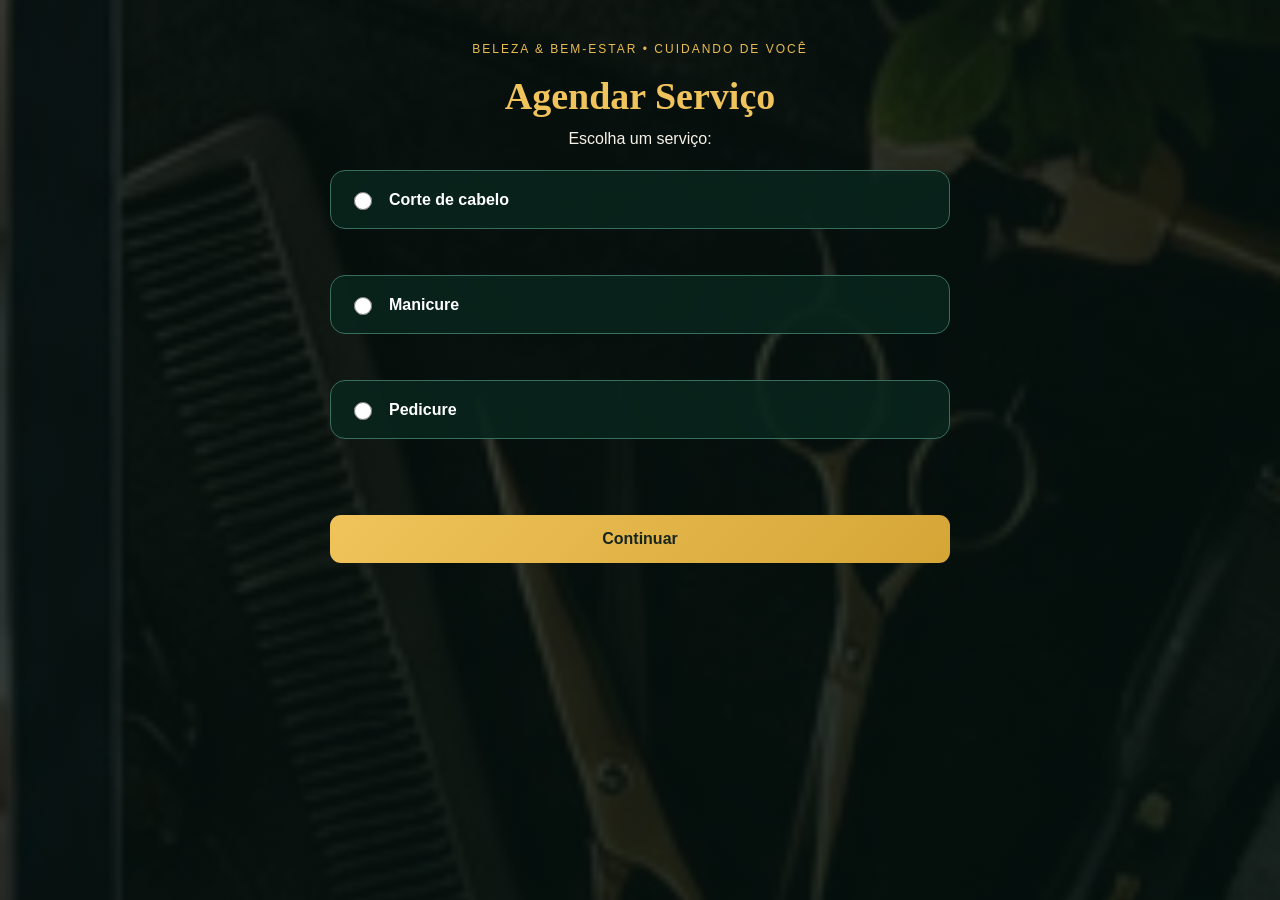
<file: agendamento_salao/index.html>
<!DOCTYPE html>
<html lang="pt-br">
<head>
    <meta charset="UTF-8">
    <meta name="viewport" content="width=device-width, initial-scale=1.0">
    <title>Agendar Serviço</title>
    <link rel="stylesheet" href="style2.css">
</head>
<body>

    <h1>Agendar Serviço</h1>

    <p>Escolha um serviço:</p>

    <label>
        <input type="radio" name="servico" value="Corte de cabelo">
        Corte de cabelo
    </label>

    <br>

    <label>
        <input type="radio" name="servico" value="Manicure">
        Manicure
    </label>

    <br>

    <label>
        <input type="radio" name="servico" value="Pedicure">
        Pedicure
    </label>

    <br><br>

    <button onclick="continuar()">Continuar</button>

    <script>
        function continuar() {

            const servicoSelecionado =
                document.querySelector('input[name="servico"]:checked');

            if (!servicoSelecionado) {
                alert("Escolha um serviço antes de continuar!");
                return;
            }

            // Salva o serviço escolhido
            localStorage.setItem(
                "servico",
                servicoSelecionado.value
            );

            alert("Serviço salvo com sucesso!");

            // Próxima página
            window.location.href = "horario.html";
        }
    </script>

</body>
</html>
</file>
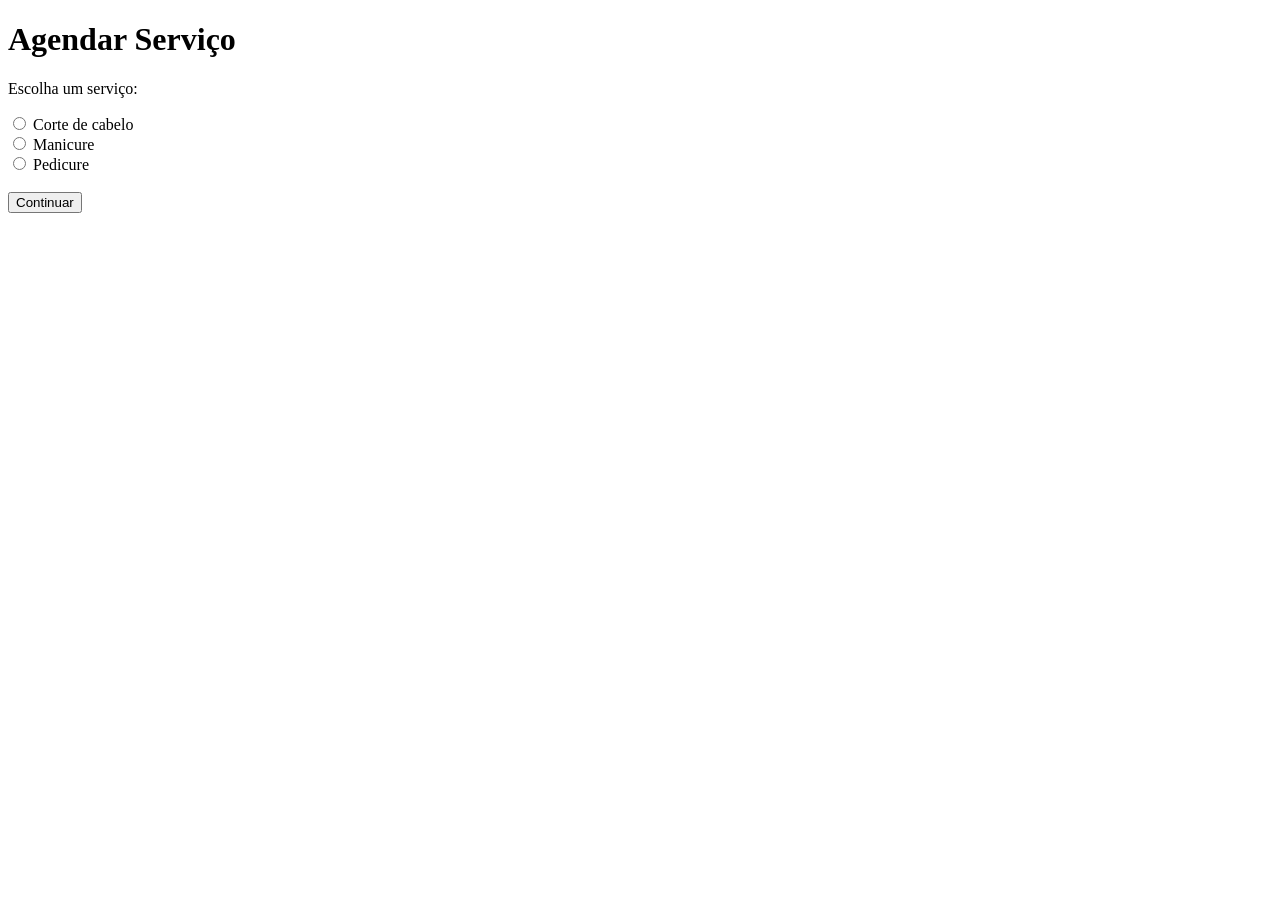
<file: Nova pasta (2)/index.html>
<!DOCTYPE html>
<html lang="pt-br">
<head>
    <meta charset="UTF-8">
    <meta name="viewport" content="width=device-width, initial-scale=1.0">
    <title>Agendar Serviço</title>
</head>
<body>

    <h1>Agendar Serviço</h1>

    <p>Escolha um serviço:</p>

    <label>
        <input type="radio" name="servico" value="Corte de cabelo">
        Corte de cabelo
    </label>

    <br>

    <label>
        <input type="radio" name="servico" value="Manicure">
        Manicure
    </label>

    <br>

    <label>
        <input type="radio" name="servico" value="Pedicure">
        Pedicure
    </label>

    <br><br>

    <button onclick="continuar()">Continuar</button>

    <script>
        function continuar() {

            const servicoSelecionado =
                document.querySelector('input[name="servico"]:checked');

            if (!servicoSelecionado) {
                alert("Escolha um serviço antes de continuar!");
                return;
            }

            // Salva o serviço escolhido
            localStorage.setItem(
                "servico",
                servicoSelecionado.value
            );

            alert("Serviço salvo com sucesso!");

            // Próxima página
            window.location.href = "horario.html";
        }
    </script>

</body>
</html>
</file>
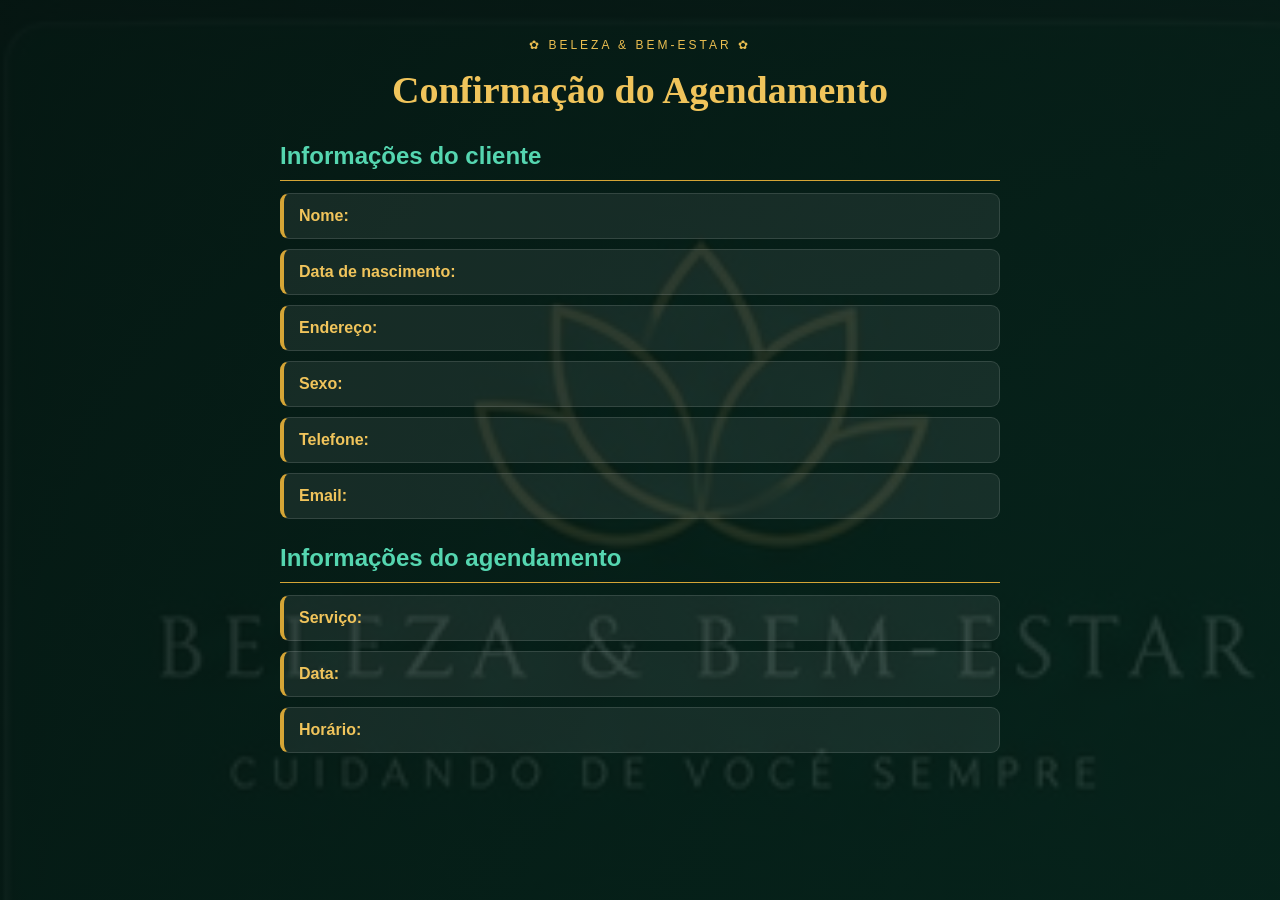
<file: agendamento_salao/confirmacao.html>
<!DOCTYPE html>
<html lang="pt-br">
<head>
    <meta charset="UTF-8">
    <meta name="viewport" content="width=device-width, initial-scale=1.0">
    <title>Confirmação</title>
    <link rel="stylesheet" href="style4.css">
</head>
<body>

    <h1>Confirmação do Agendamento</h1>

    <h2>Informações do cliente</h2>

    <p><strong>Nome:</strong> <span id="nome"></span></p>

    <p><strong>Data de nascimento:</strong> <span id="nascimento"></span></p>

    <p><strong>Endereço:</strong> <span id="endereco"></span></p>

    <p><strong>Sexo:</strong> <span id="sexo"></span></p>

    <p><strong>Telefone:</strong> <span id="telefone"></span></p>

    <p><strong>Email:</strong> <span id="email"></span></p>


    <h2>Informações do agendamento</h2>

    <p><strong>Serviço:</strong> <span id="servico"></span></p>

    <p><strong>Data:</strong> <span id="data"></span></p>

    <p><strong>Horário:</strong> <span id="horario"></span></p>


    <script>
        // Dados do cliente
        document.getElementById("nome").textContent =
            localStorage.getItem("nome");

        document.getElementById("nascimento").textContent =
            localStorage.getItem("nascimento");

        document.getElementById("endereco").textContent =
            localStorage.getItem("endereco");

        document.getElementById("sexo").textContent =
            localStorage.getItem("sexo");

        document.getElementById("telefone").textContent =
            localStorage.getItem("telefone");

        document.getElementById("email").textContent =
            localStorage.getItem("email");


        // Dados do agendamento
        document.getElementById("servico").textContent =
            localStorage.getItem("servico");

        document.getElementById("data").textContent =
            localStorage.getItem("data");

        document.getElementById("horario").textContent =
            localStorage.getItem("horario");
    </script>

</body>
</html>
</file>
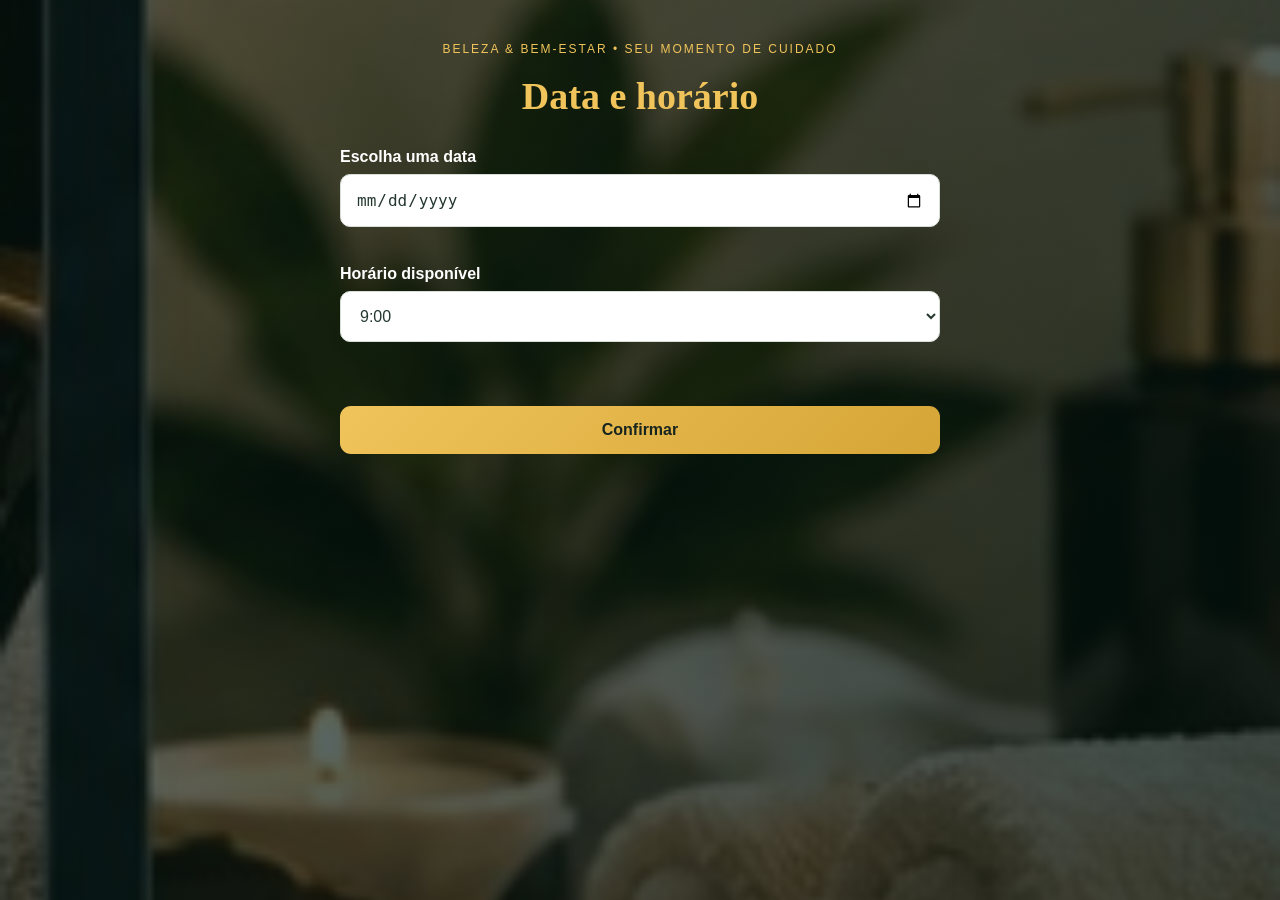
<file: agendamento_salao/horario.html>
<!DOCTYPE html>
<html lang="pt-br">
<head>
    <meta charset="UTF-8">
    <meta name="viewport" content="width=device-width, initial-scale=1.0">
    <title>Data e horário</title>
    <link rel="stylesheet" href="style3.css">
</head>
<body>

    <h1>Data e horário</h1>

    <p>Escolha uma data</p>
    <input type="date" id="data"><br>

    <p></p>

    <label for="horario">Horário disponível</label>

    <select name="hora" id="horario">
        <option value="09:00">9:00</option>
        <option value="10:30">10:30</option>
        <option value="14:00">14:00</option>
    </select>

    <br><br>

    <button onclick="confirmar()">Confirmar</button>

    <script>
        function confirmar() {

            const data = document.getElementById("data").value;
            const horario = document.getElementById("horario").value;

            // Verifica se uma data foi escolhida
            if (data === "") {
                alert("Escolha uma data!");
                return;
            }

            // Salva os dados
            localStorage.setItem("data", data);
            localStorage.setItem("horario", horario);

            alert("Data e horário confirmados!");

            // Vai para a página de confirmação
            window.location.href = "confirmacao.html";
        }
    </script>

</body>
</html>
</file>
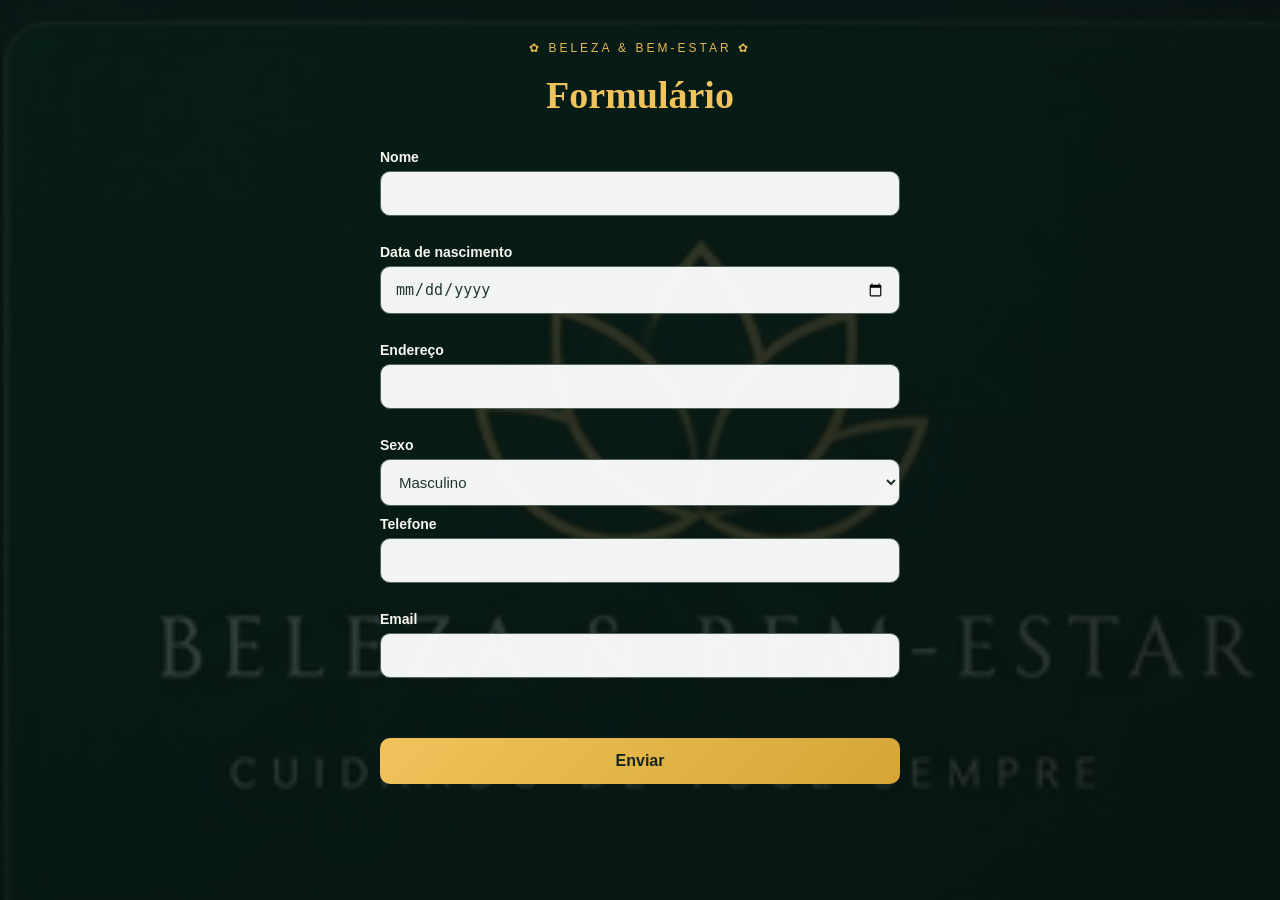
<file: agendamento_salao/login.html>
<!DOCTYPE html>
<html lang="pt-br">
<head>
    <meta charset="UTF-8">
    <meta name="viewport" content="width=device-width, initial-scale=1.0">
    <title>Cadastro</title>
     <link rel="stylesheet" href="style1.css">
</head>
<body>

    <h1>Formulário</h1>

    <p>Nome</p>
    <input type="text" id="nome"><br>

    <p>Data de nascimento</p>
    <input type="date" id="nascimento"><br>

    <p>Endereço</p>
    <input type="text" id="endereco"><br>

    <p>Sexo</p>
    <select id="sexo">
        <option value="Masculino">Masculino</option>
        <option value="Feminino">Feminino</option>
    </select>

    <p>Telefone</p>
    <input type="tel" id="telefone"><br>

    <p>Email</p>
    <input type="email" id="email"><br><br>

    <button onclick="salvarDados()">Enviar</button>

    <script>
        function salvarDados() {

            localStorage.setItem("nome",
                document.getElementById("nome").value);

            localStorage.setItem("nascimento",
                document.getElementById("nascimento").value);

            localStorage.setItem("endereco",
                document.getElementById("endereco").value);

            localStorage.setItem("sexo",
                document.getElementById("sexo").value);

            localStorage.setItem("telefone",
                document.getElementById("telefone").value);

            localStorage.setItem("email",
                document.getElementById("email").value);

            // Vai para a página de agendamento
            window.location.href = "index.html";
        }
    </script>

</body>
</html>
</file>
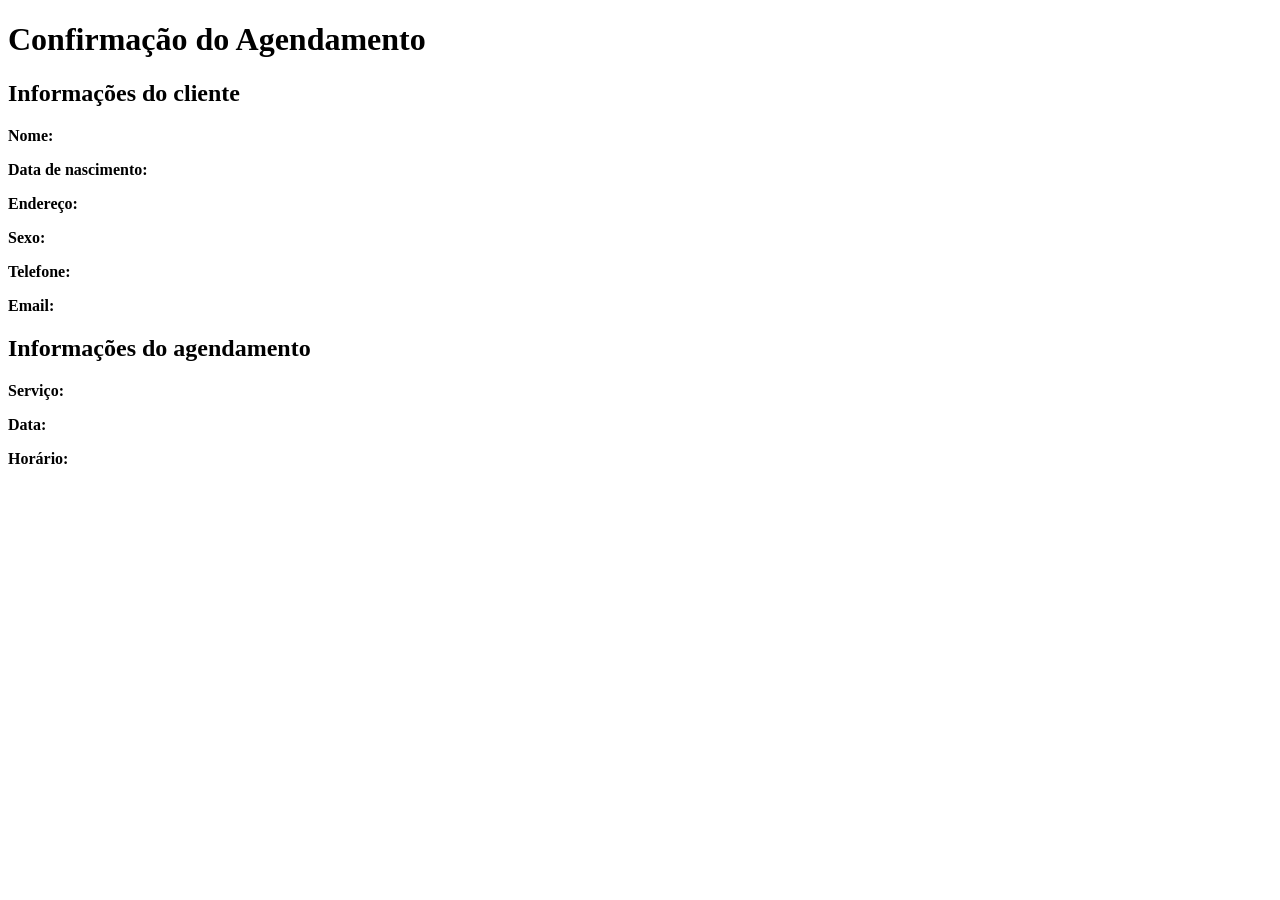
<file: Nova pasta (2)/confirmacao.html>
<!DOCTYPE html>
<html lang="pt-br">
<head>
    <meta charset="UTF-8">
    <meta name="viewport" content="width=device-width, initial-scale=1.0">
    <title>Confirmação</title>
</head>
<body>

    <h1>Confirmação do Agendamento</h1>

    <h2>Informações do cliente</h2>

    <p><strong>Nome:</strong> <span id="nome"></span></p>

    <p><strong>Data de nascimento:</strong> <span id="nascimento"></span></p>

    <p><strong>Endereço:</strong> <span id="endereco"></span></p>

    <p><strong>Sexo:</strong> <span id="sexo"></span></p>

    <p><strong>Telefone:</strong> <span id="telefone"></span></p>

    <p><strong>Email:</strong> <span id="email"></span></p>


    <h2>Informações do agendamento</h2>

    <p><strong>Serviço:</strong> <span id="servico"></span></p>

    <p><strong>Data:</strong> <span id="data"></span></p>

    <p><strong>Horário:</strong> <span id="horario"></span></p>


    <script>
        // Dados do cliente
        document.getElementById("nome").textContent =
            localStorage.getItem("nome");

        document.getElementById("nascimento").textContent =
            localStorage.getItem("nascimento");

        document.getElementById("endereco").textContent =
            localStorage.getItem("endereco");

        document.getElementById("sexo").textContent =
            localStorage.getItem("sexo");

        document.getElementById("telefone").textContent =
            localStorage.getItem("telefone");

        document.getElementById("email").textContent =
            localStorage.getItem("email");


        // Dados do agendamento
        document.getElementById("servico").textContent =
            localStorage.getItem("servico");

        document.getElementById("data").textContent =
            localStorage.getItem("data");

        document.getElementById("horario").textContent =
            localStorage.getItem("horario");
    </script>

</body>
</html>
</file>
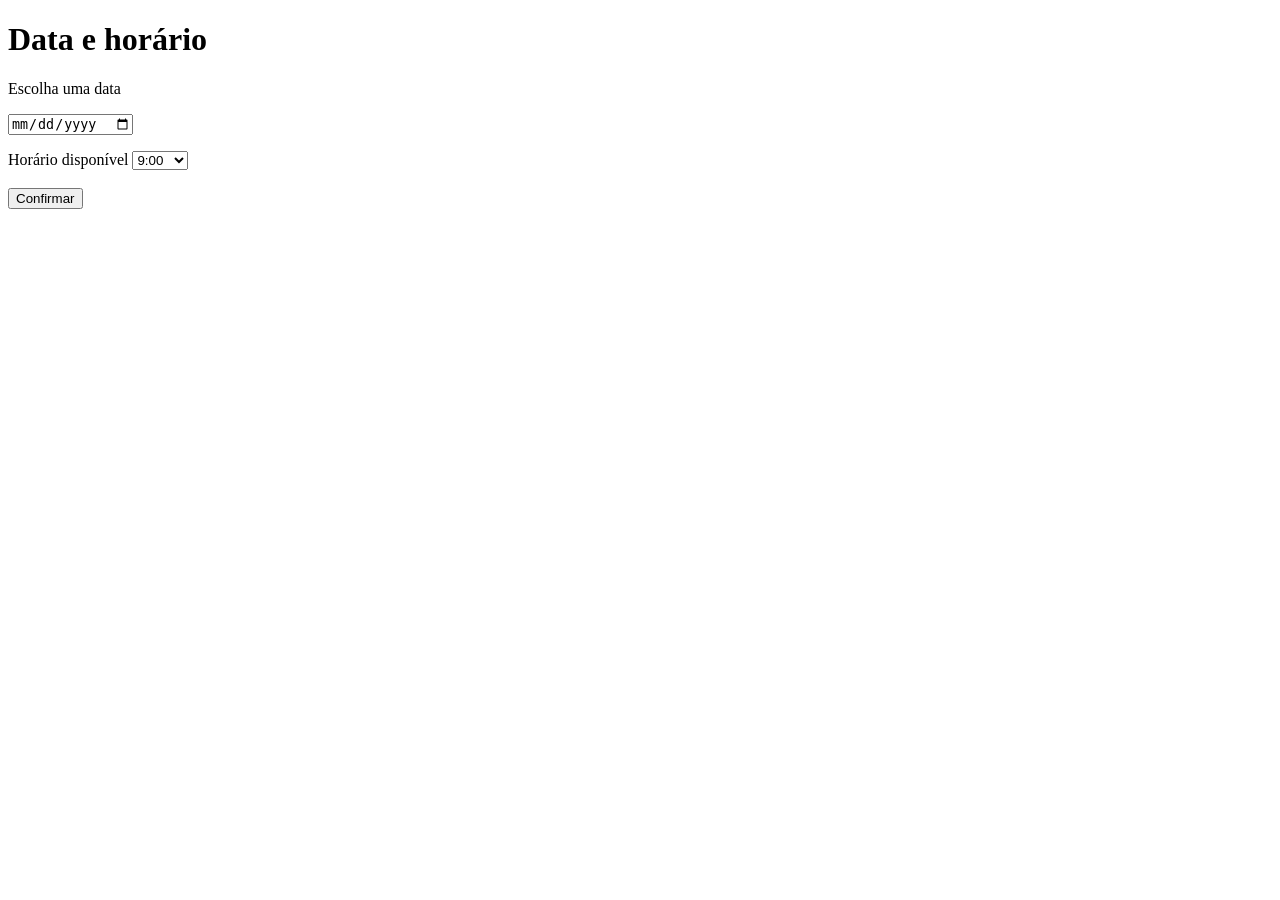
<file: Nova pasta (2)/horario.html>
<!DOCTYPE html>
<html lang="pt-br">
<head>
    <meta charset="UTF-8">
    <meta name="viewport" content="width=device-width, initial-scale=1.0">
    <title>Data e horário</title>
</head>
<body>

    <h1>Data e horário</h1>

    <p>Escolha uma data</p>
    <input type="date" id="data"><br>

    <p></p>

    <label for="horario">Horário disponível</label>

    <select name="hora" id="horario">
        <option value="09:00">9:00</option>
        <option value="10:30">10:30</option>
        <option value="14:00">14:00</option>
    </select>

    <br><br>

    <button onclick="confirmar()">Confirmar</button>

    <script>
        function confirmar() {

            const data = document.getElementById("data").value;
            const horario = document.getElementById("horario").value;

            // Verifica se uma data foi escolhida
            if (data === "") {
                alert("Escolha uma data!");
                return;
            }

            // Salva os dados
            localStorage.setItem("data", data);
            localStorage.setItem("horario", horario);

            alert("Data e horário confirmados!");

            // Vai para a página de confirmação
            window.location.href = "confirmacao.html";
        }
    </script>

</body>
</html>
</file>
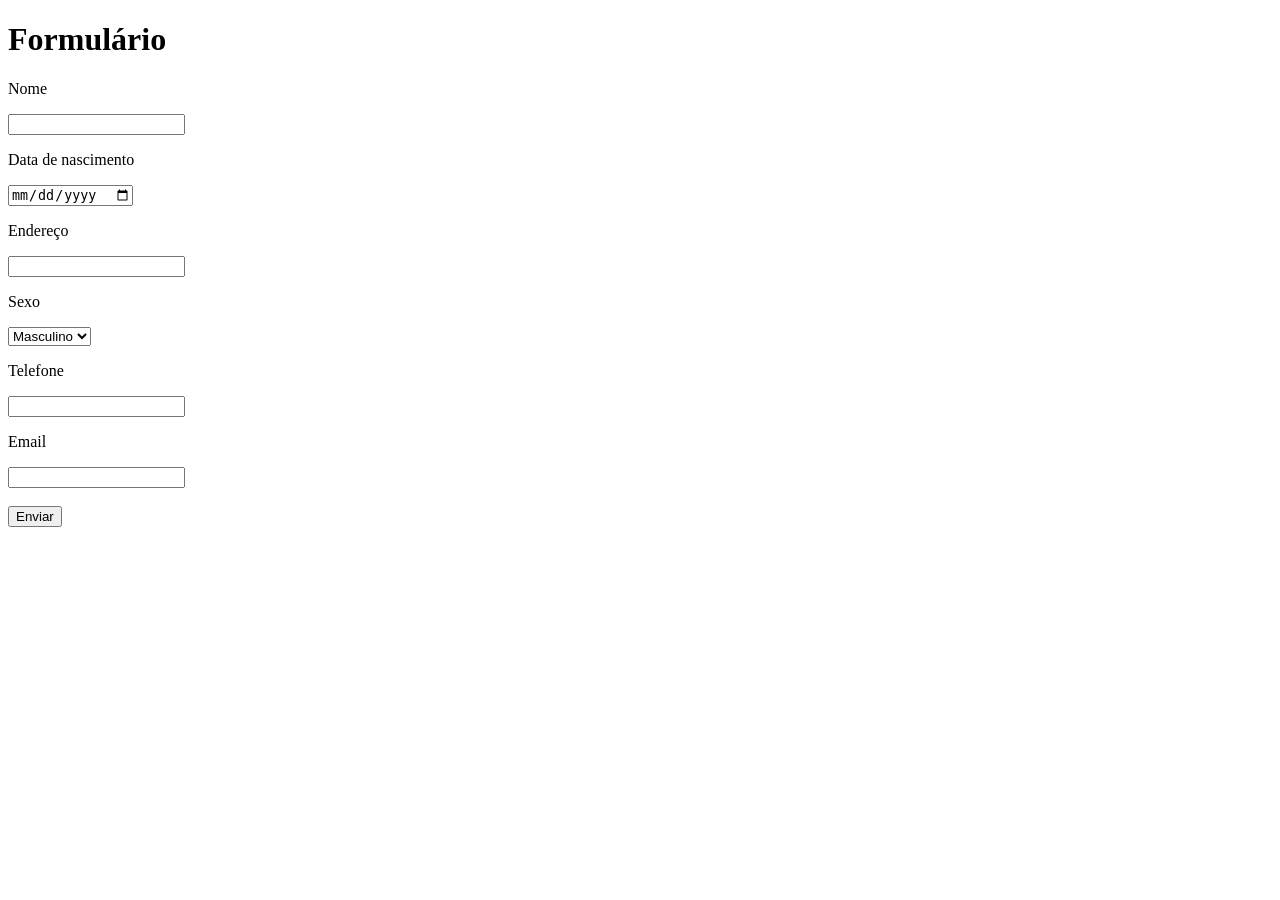
<file: Nova pasta (2)/login.html>
<!DOCTYPE html>
<html lang="pt-br">
<head>
    <meta charset="UTF-8">
    <meta name="viewport" content="width=device-width, initial-scale=1.0">
    <title>Cadastro</title>
</head>
<body>

    <h1>Formulário</h1>

    <p>Nome</p>
    <input type="text" id="nome"><br>

    <p>Data de nascimento</p>
    <input type="date" id="nascimento"><br>

    <p>Endereço</p>
    <input type="text" id="endereco"><br>

    <p>Sexo</p>
    <select id="sexo">
        <option value="Masculino">Masculino</option>
        <option value="Feminino">Feminino</option>
    </select>

    <p>Telefone</p>
    <input type="tel" id="telefone"><br>

    <p>Email</p>
    <input type="email" id="email"><br><br>

    <button onclick="salvarDados()">Enviar</button>

    <script>
        function salvarDados() {

            localStorage.setItem("nome",
                document.getElementById("nome").value);

            localStorage.setItem("nascimento",
                document.getElementById("nascimento").value);

            localStorage.setItem("endereco",
                document.getElementById("endereco").value);

            localStorage.setItem("sexo",
                document.getElementById("sexo").value);

            localStorage.setItem("telefone",
                document.getElementById("telefone").value);

            localStorage.setItem("email",
                document.getElementById("email").value);

            // Vai para a página de agendamento
            window.location.href = "index.html";
        }
    </script>

</body>
</html>
</file>
<file: agendamento_salao/style2.css>
* {
    box-sizing:border-box
}
body {
    margin:0;
    min-height:100vh;
    padding:42px 18px;
    font-family:Arial,Helvetica,sans-serif;
    color:#fff;
    background:linear-gradient(135deg,rgba(7,18,15,.75),rgba(4,17,14,.9)),url('imagens/fundo_cabeleireiro.jpg') center/cover fixed
}
body::before {
    content:'BELEZA & BEM-ESTAR  •  CUIDANDO DE VOCÊ';
    display:block;
    text-align:center;
    color:#e9bd50;
    letter-spacing:2px;
    font-size:12px;
    margin:0 auto 18px
}
h1 {
    text-align:center;
    color:#f0c45b;
    font-family:Georgia,serif;
    font-size:clamp(28px,4vw,38px);
    margin:0 0 12px
}
p {
    max-width:620px;
    margin:0 auto 22px;
    text-align:center;
    color:#f7f2e8
}
label {
    display:flex;
    align-items:center;
    gap:14px;
    max-width:620px;
    margin:14px auto;
    padding:18px;
    background:rgba(8,37,29,.88);
    border:1px solid #376e5c;
    border-radius:15px;
    font-weight:bold;
    cursor:pointer;
    transition:.2s
}
label:hover {
    border-color:#e9bd50;
    transform:translateY(-2px);
    background:rgba(15,75,57,.95)
}
input[type=radio] {
    accent-color:#e9bd50;
    width:18px;
    height:18px;
    flex-shrink:0
}
button {
    display:block;
    width:100%;
    max-width:620px;
    margin:26px auto;
    padding:15px;
    border:0;
    border-radius:11px;
    background:linear-gradient(135deg,#f0c45b,#d5a536);
    color:#17251e;
    font-size:16px;
    font-weight:bold;
    cursor:pointer;
    transition:.2s
}
button:hover {
    transform:translateY(-2px);
    filter:brightness(1.07)
}
@media(max-width:600px) {
    body {
        padding:28px 15px;
        background-attachment:scroll
    }
    label {
        padding:16px
    }
}
</file>
<file: agendamento_salao/style4.css>
* {
    box-sizing:border-box
}
body {
    margin:0;
    min-height:100vh;
    padding:38px 18px;
    font-family:Arial,Helvetica,sans-serif;
    color:#f8f5ef;
    background:linear-gradient(135deg,rgba(5,22,17,.91),rgba(7,34,26,.86)),url('imagens/fundo_cadastro.jpg') center/cover fixed
}
body::before {
    content:'✿  BELEZA & BEM-ESTAR  ✿';
    display:block;
    text-align:center;
    color:#e9bd50;
    letter-spacing:3px;
    font-size:12px;
    margin:0 auto 16px
}
h1 {
    text-align:center;
    color:#f0c45b;
    font-family:Georgia,serif;
    font-size:clamp(28px,4vw,38px);
    margin:0 auto 30px
}
h2 {
    width:100%;
    max-width:720px;
    margin:25px auto 12px;
    padding-bottom:10px;
    color:#55d6b0;
    border-bottom:1px solid #d5a536
}
p {
    display:flex;
    flex-wrap:wrap;
    gap:6px;
    width:100%;
    max-width:720px;
    margin:10px auto;
    padding:13px 15px;
    background:rgba(255,255,255,.07);
    border:1px solid #ffffff20;
    border-left:4px solid #d5a536;
    border-radius:9px;
    color:#f8f5ef
}
strong {
    color:#f0c45b
}
span {
    overflow-wrap:anywhere
}
@media(max-width:600px) {
    body {
        padding:25px 14px;
        background-attachment:scroll
    }
    h1 {
        font-size:27px
    }
    h2 {
        font-size:20px
    }
}
</file>
<file: agendamento_salao/style3.css>
* {
    box-sizing:border-box
}
body {
    margin:0;
    min-height:100vh;
    padding:42px 18px;
    font-family:Arial,Helvetica,sans-serif;
    color:#f8f5ef;
    background:linear-gradient(135deg,rgba(6,24,18,.55),rgba(4,20,15,.78)),url('imagens/fundo_spa.jpg') center/cover fixed
}
body::before {
    content:'BELEZA & BEM-ESTAR  •  SEU MOMENTO DE CUIDADO';
    display:block;
    text-align:center;
    color:#f0c45b;
    letter-spacing:2px;
    font-size:12px;
    margin:0 auto 18px
}
h1 {
    text-align:center;
    color:#f0c45b;
    font-family:Georgia,serif;
    font-size:clamp(28px,4vw,38px);
    margin:0 0 30px
}
p,label {
    display:block;
    width:100%;
    max-width:600px;
    margin:20px auto 8px;
    color:#fff;
    font-weight:bold
}
input[type=date],select {
    display:block;
    width:100%;
    max-width:600px;
    margin:0 auto;
    padding:15px;
    border:1px solid #d6ded7;
    border-radius:10px;
    background:#fff;
    color:#24382f;
    font-size:16px
}
input:focus,select:focus {
    outline:3px solid #e9bd5055;
    border-color:#e9bd50
}
button {
    display:block;
    width:100%;
    max-width:600px;
    margin:28px auto;
    padding:15px;
    border:0;
    border-radius:11px;
    background:linear-gradient(135deg,#f0c45b,#d5a536);
    color:#17251e;
    font-size:16px;
    font-weight:bold;
    cursor:pointer;
    transition:.2s
}
button:hover {
    transform:translateY(-2px);
    filter:brightness(1.07)
}
@media(max-width:600px) {
    body {
        padding:28px 15px;
        background-attachment:scroll
    }
    h1 {
        font-size:28px
    }
}
</file>
<file: agendamento_salao/style1.css>
* {
    box-sizing:border-box
}
body {
    margin:0;
    min-height:100vh;
    padding:36px 18px;
    font-family:Arial,Helvetica,sans-serif;
    color:#f8f5ef;
    background:linear-gradient(135deg,rgba(8,25,20,.78),rgba(8,18,16,.88)),url('imagens/fundo_cadastro.jpg') center/cover fixed;
    display:flex;
    flex-direction:column;
    align-items:center
}
body::before {
    content:'✿  BELEZA & BEM-ESTAR  ✿';
    font-size:12px;
    letter-spacing:3px;
    color:#e5b94f;
    margin:5px 0 18px
}
h1 {
    width:min(100%,520px);
    margin:0 auto 22px;
    text-align:center;
    font-family:Georgia,serif;
    font-size:clamp(28px,4vw,38px);
    color:#f0c45b
}
body>p {
    width:min(100%,520px);
    margin:10px auto 6px;
    font-size:14px;
    font-weight:bold;
    color:#f8f5ef
}
input,select {
    width:min(100%,520px);
    padding:13px 14px;
    border:1px solid #52655b;
    border-radius:10px;
    background:rgba(255,255,255,.95);
    font-size:15px;
    color:#20372e;
    outline:none
}
input:focus,select:focus {
    border-color:#e5b94f;
    box-shadow:0 0 0 3px #e5b94f33
}
button {
    width:min(100%,520px);
    margin:24px auto 0;
    padding:14px 18px;
    border:0;
    border-radius:10px;
    background:linear-gradient(135deg,#f0c45b,#d5a536);
    color:#15251e;
    font-size:16px;
    font-weight:bold;
    cursor:pointer;
    transition:.2s
}
button:hover {
    transform:translateY(-2px);
    filter:brightness(1.07)
}
@media(max-width:600px) {
    body {
        padding:25px 16px;
        background-attachment:scroll
    }
    h1 {
        font-size:28px
    }
}
</file>
